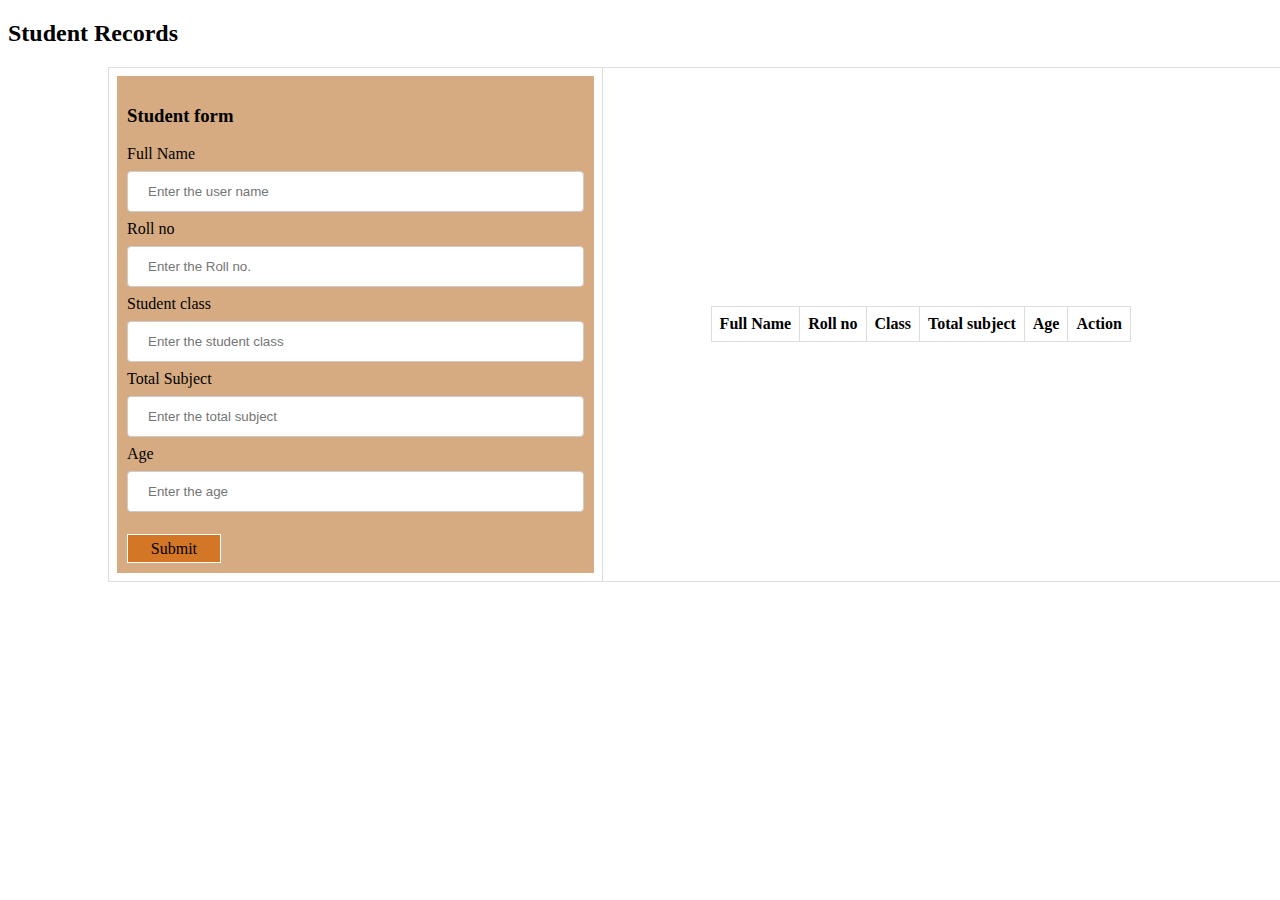
<file: student/index.html>
<!DOCTYPE html>
<html>
<head>
    <title>Student record</title>
    <link rel="stylesheet" href="style.css">
</head>
<body>
    <centre>
        <h2>Student Records</h2>
    </centre>
    <table>
        <tr>
            <td>
                <form >
                    <h3>Student form</h3>
                    <div>
                        <label>Full Name</label>
                        <label class="validation-error hide" id="userNamevalidationError">This field is empty
                        </label>
                        <input type="text" name="userName" id="userName" placeholder="Enter the user name">
                    </div>
                    <div>
                        <label>Roll no</label>
                        <label class="validation-error hide" id="rollNovalidationError">This field is empty
                        </label>
                        <input type="text" name="rollNo" id="rollNo" placeholder="Enter the Roll no.">

                    </div>
                    <div>
                        <label>Student class</label>
                        <label class="validation-error hide" id="stdClassvalidationError">This field is empty
                        </label>
                        <input type="text" name="stdClass" id="stdClass" placeholder="Enter the student class">
                    </div>
                    <div>
                        <label>Total Subject</label>
                        <label class="validation-error hide" id="tsubvalidationError">This field is empty
                        </label>
                        <input type="text" name="tsub" id="tsub" placeholder="Enter the total subject">
                    </div>
                    <div>
                        <label>Age</label>
                        <label class="validation-error hide" id="agevalidationError">This field is empty
                        </label>
                        <input type="text" name="age" id="age" placeholder="Enter the age">
                    </div>

                    <div class="st">Submit</div>
                </form>
            <td>
                <table id="stdlist">
                    <thead>
                        <tr>
                            <th>Full Name</th>
                            <th>Roll no</th>
                            <th>Class</th>
                            <th>Total subject</th>
                            <th>Age</th>
                            <th>Action</th>
                        </tr>
                    </thead>
                    <tbody>
                    </tbody>
                </table>
            </td>
            </td>
        </tr>
    </table>
    <script src="script.js"></script>
</body>
</html>
</file>
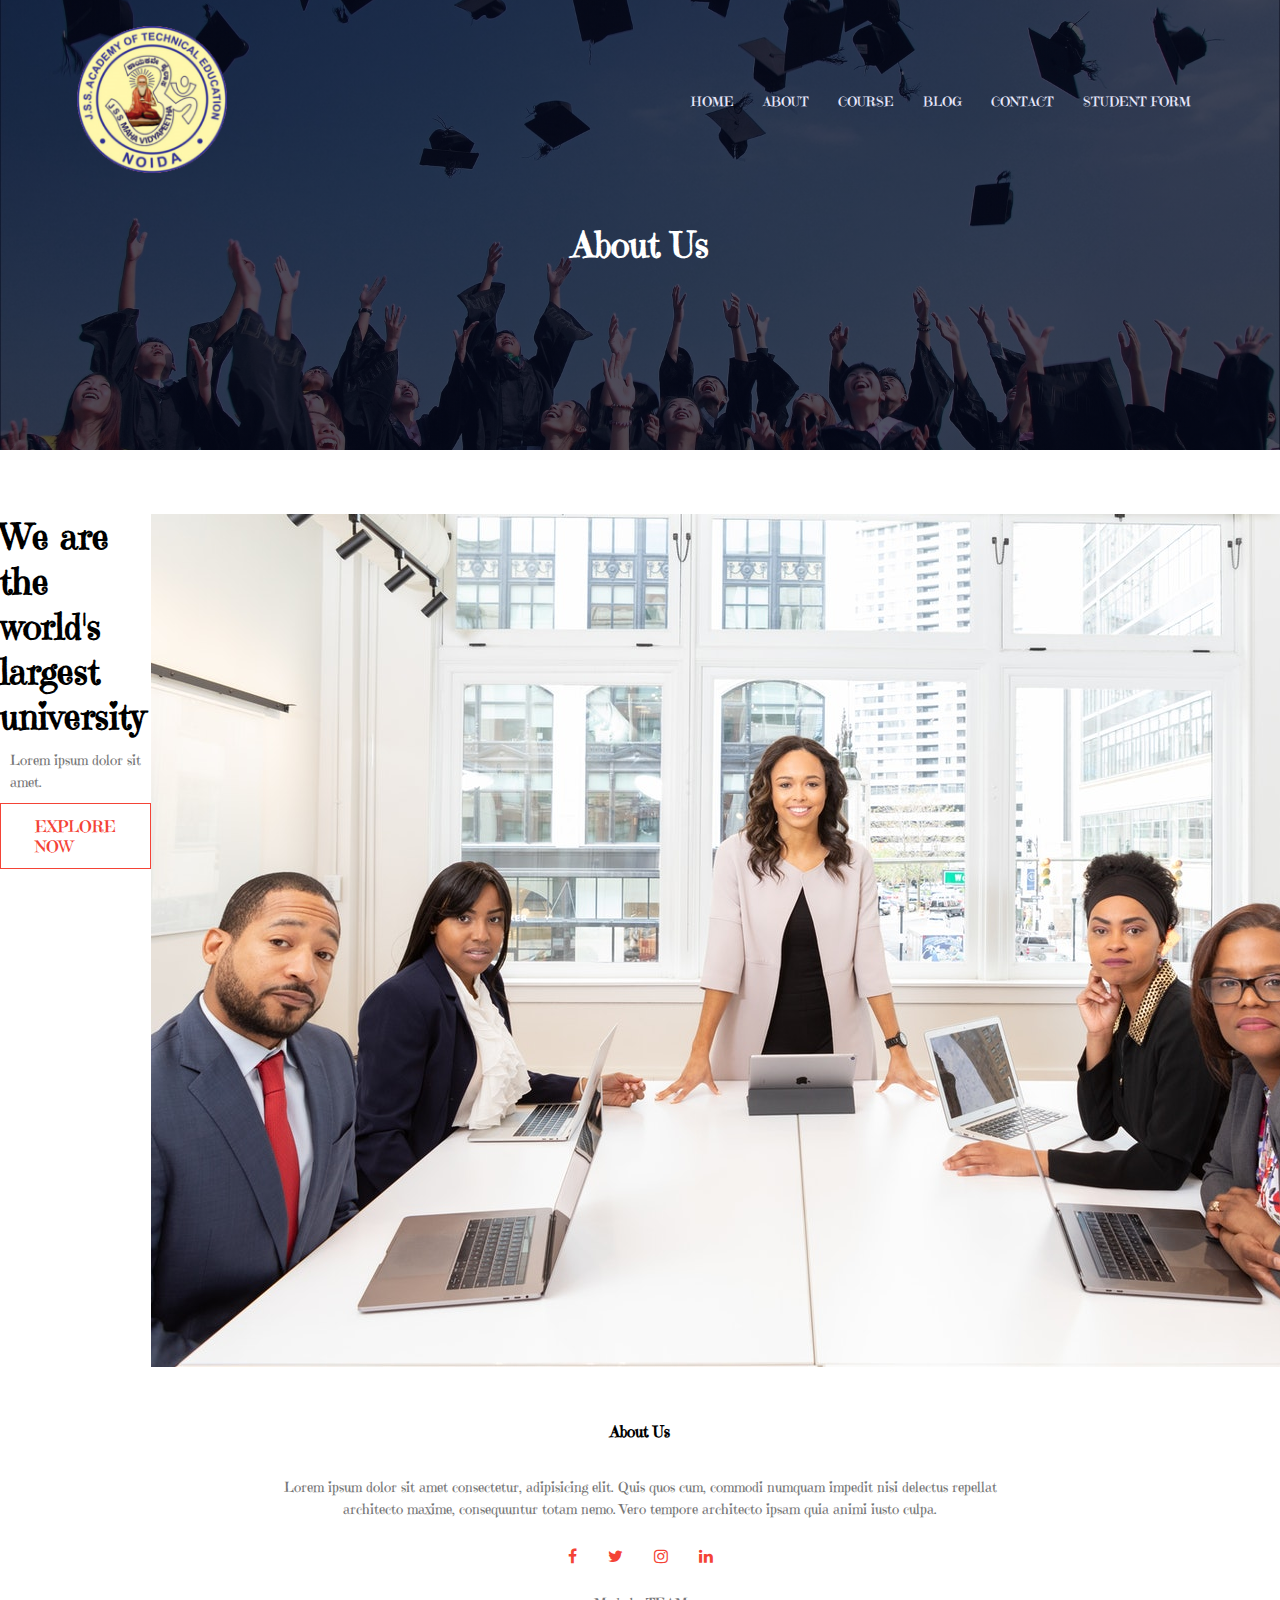
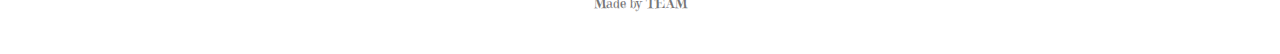
<file: about.html>
<!DOCTYPE html>
<html lang="en">
<head>
    <meta charset="UTF-8">
    <meta http-equiv="X-UA-Compatible" content="IE=edge">
    <meta name="viewport" content="width=device-width, initial-scale=1.0">
    <title>University Website Design</title>
    <link rel="stylesheet" href="style.css">
    <link rel="preconnect" href="https://fonts.googleapis.com">
<link rel="preconnect" href="https://fonts.gstatic.com" crossorigin>
<link href="https://fonts.googleapis.com/css2?family=Emilys+Candy&display=swap" rel="stylesheet">
<link rel="stylesheet" href="https://stackpath.bootstrapcdn.com/font-awesome/4.7.0/css/font-awesome.min.css">
</head>
<body>
    <section class=" sub-header">
        <nav>
            <a href="index.html"><img src="images/jsslogoicon.png"></a>
             <div class="nav-links" id="navLinks">
                <i class="fa fa-times" onclick="hideMenu()"></i>
                <ul>
                    <li> <a href="index.html">HOME</a></li>
                    <li> <a href="about.html">ABOUT</a></li>
                    <li> <a href="course.html">COURSE</a></li>
                    <li> <a href="blog.html">BLOG</a></li>
                    <li> <a href="contact.html">CONTACT</a></li>
                    <li>  <a href="studentform.html">STUDENT FORM</a></li>
                                    
                </ul>
             </div>
             <i class="fa fa-bars" oneclick="showMenu()"></i>
        </nav>
          <h1>About Us</h1>
    </section>

    <!----------about us content------>
    <div class="row">
        <div class=""about-col">
        <h1> We are the world's largest university</h1>
        <p> Lorem ipsum dolor sit  amet.</p>
        <a href="" class="hero-btn red-btn">EXPLORE NOW</a>
        </div>
        <div class="column-col">
            <img src="images/about.jpg">
        </div>
    </div>





    <!-------Footer----->
    <section class="footer">
        <h4> About Us</h4>
        <p>
            Lorem ipsum dolor sit amet consectetur, adipisicing elit. Quis quos cum, commodi numquam impedit nisi delectus repellat<br> architecto maxime, consequuntur totam nemo. Vero tempore architecto ipsam quia animi iusto culpa.</p>
            <div class="icons">
                <i class="fa fa-facebook"></i>
                <i class="fa fa-twitter"></i>
                <i class="fa fa-instagram"></i>
                <i class="fa fa-linkedin"></i>


            </div>
        <p> Made by TEAM </p>
       </section>
</file>
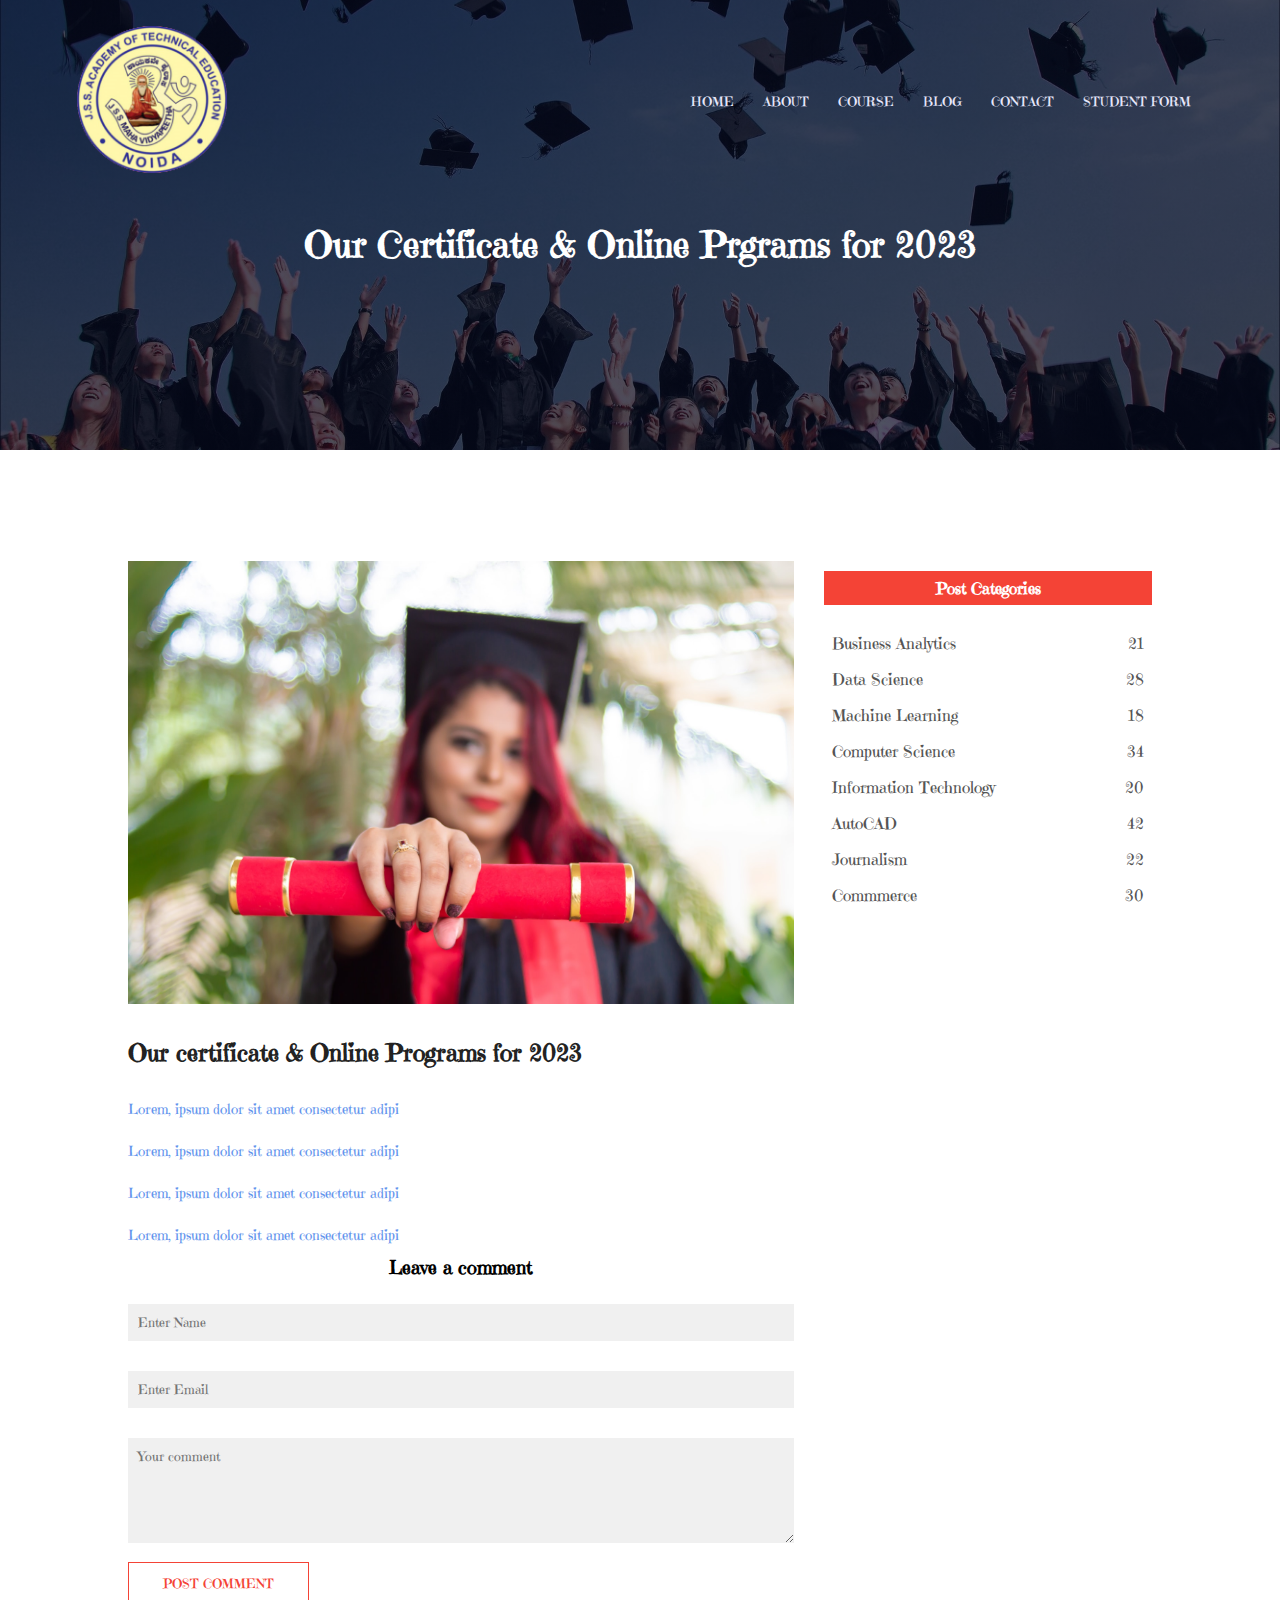
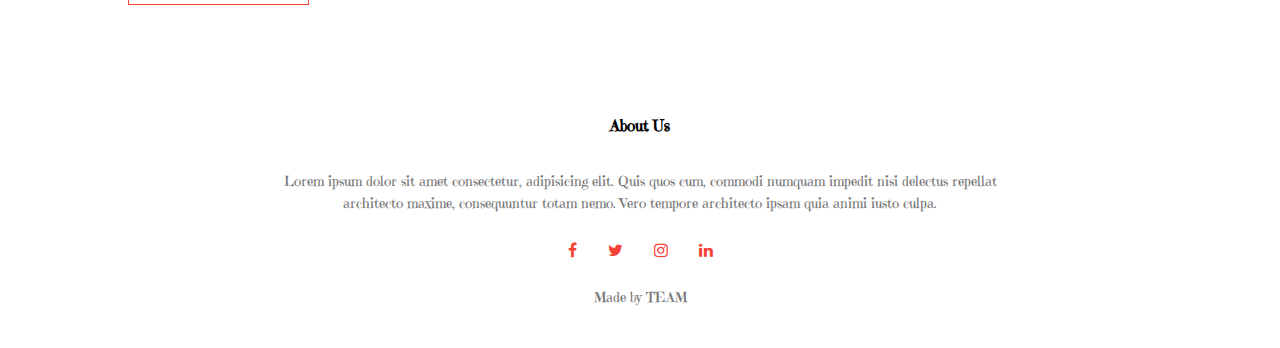
<file: blog.html>
<!DOCTYPE html>
<html lang="en">
<head>
    <meta charset="UTF-8">
    <meta http-equiv="X-UA-Compatible" content="IE=edge">
    <meta name="viewport" content="width=device-width, initial-scale=1.0">
    <title>University Website Design</title>
    <link rel="stylesheet" href="style.css">
    <link rel="preconnect" href="https://fonts.googleapis.com">
<link rel="preconnect" href="https://fonts.gstatic.com" crossorigin>
<link href="https://fonts.googleapis.com/css2?family=Emilys+Candy&display=swap" rel="stylesheet">
<link rel="stylesheet" href="https://stackpath.bootstrapcdn.com/font-awesome/4.7.0/css/font-awesome.min.css">
</head>
<body>
    <section class=" sub-header">
        <nav>
            <a href="index.html"><img src="images/jsslogoicon.png"></a>
             <div class="nav-links" id="navLinks">
                <i class="fa fa-times" onclick="hideMenu()"></i>
                <ul>
                    <li> <a href="index.html">HOME</a></li>
                    <li> <a href="about.html">ABOUT</a></li>
                    <li> <a href="course.html">COURSE</a></li>
                    <li> <a href="blog.html">BLOG</a></li>
                    <li> <a href="contact.html">CONTACT</a></li>
                    <li>  <a href="studentform.html">STUDENT FORM</a></li>
                                    
                </ul>
             </div>
             <i class="fa fa-bars" oneclick="showMenu()"></i>
        </nav>
          <h1>Our Certificate & Online Prgrams for 2023</h1>
    </section>
    <!---------blog page content------>
    <section class="blog-content">
        <div class="row">
            <div class="blog-left">
                <img src="images/certificate.jpg">
                <h2>Our certificate & Online Programs for 2023</h2>
                <p>Lorem, ipsum dolor sit amet consectetur adipi</p>
                <br>
                <p>Lorem, ipsum dolor sit amet consectetur adipi</p>
                <br>
                <p>Lorem, ipsum dolor sit amet consectetur adipi</p>
                <br>
                <p>Lorem, ipsum dolor sit amet consectetur adipi</p>
                <div class=""comment-box>
                    <h3> Leave a comment</h3>
                    <form class="comment-form">
                        <input type=" text" placeholder="Enter Name">
                        <input type="email" placeholder="Enter Email">
                        <textarea rows="5" placeholder="Your comment"></textarea>
                        <button type="submit" class="hero-btn red-btn">POST COMMENT</button>
                    </form>

                </div>
            </div>
            <div class="blog-right">
                <h3>Post Categories</h3>
                <div>
                    <span>Business Analytics</span>
                    <span>21</span>
                </div>
                <div>
                    <span>Data Science</span>
                    <span>28</span>
                </div>
                <div>
                    <span>Machine Learning</span>
                    <span>18</span>
                </div>
                <div>
                    <span>Computer Science</span>
                    <span>34</span>
                </div>
                <div>
                    <span>Information Technology</span>
                    <span>20</span>
                </div>
                <div>
                    <span>AutoCAD</span>
                    <span>42</span>
                </div>
                <div>
                    <span>Journalism</span>
                    <span>22</span>
                </div>
                <div>
                    <span>Commmerce</span>
                    <span>30</span>
                </div>
            </div>

        </div>

    </section>
    
             




    <!-------Footer----->
    <section class="footer">
        <h4> About Us</h4>
        <p>
            Lorem ipsum dolor sit amet consectetur, adipisicing elit. Quis quos cum, commodi numquam impedit nisi delectus repellat<br> architecto maxime, consequuntur totam nemo. Vero tempore architecto ipsam quia animi iusto culpa.</p>
            <div class="icons">
                <i class="fa fa-facebook"></i>
                <i class="fa fa-twitter"></i>
                <i class="fa fa-instagram"></i>
                <i class="fa fa-linkedin"></i>


            </div>
        <p> Made by TEAM </p>
       </section>
</file>
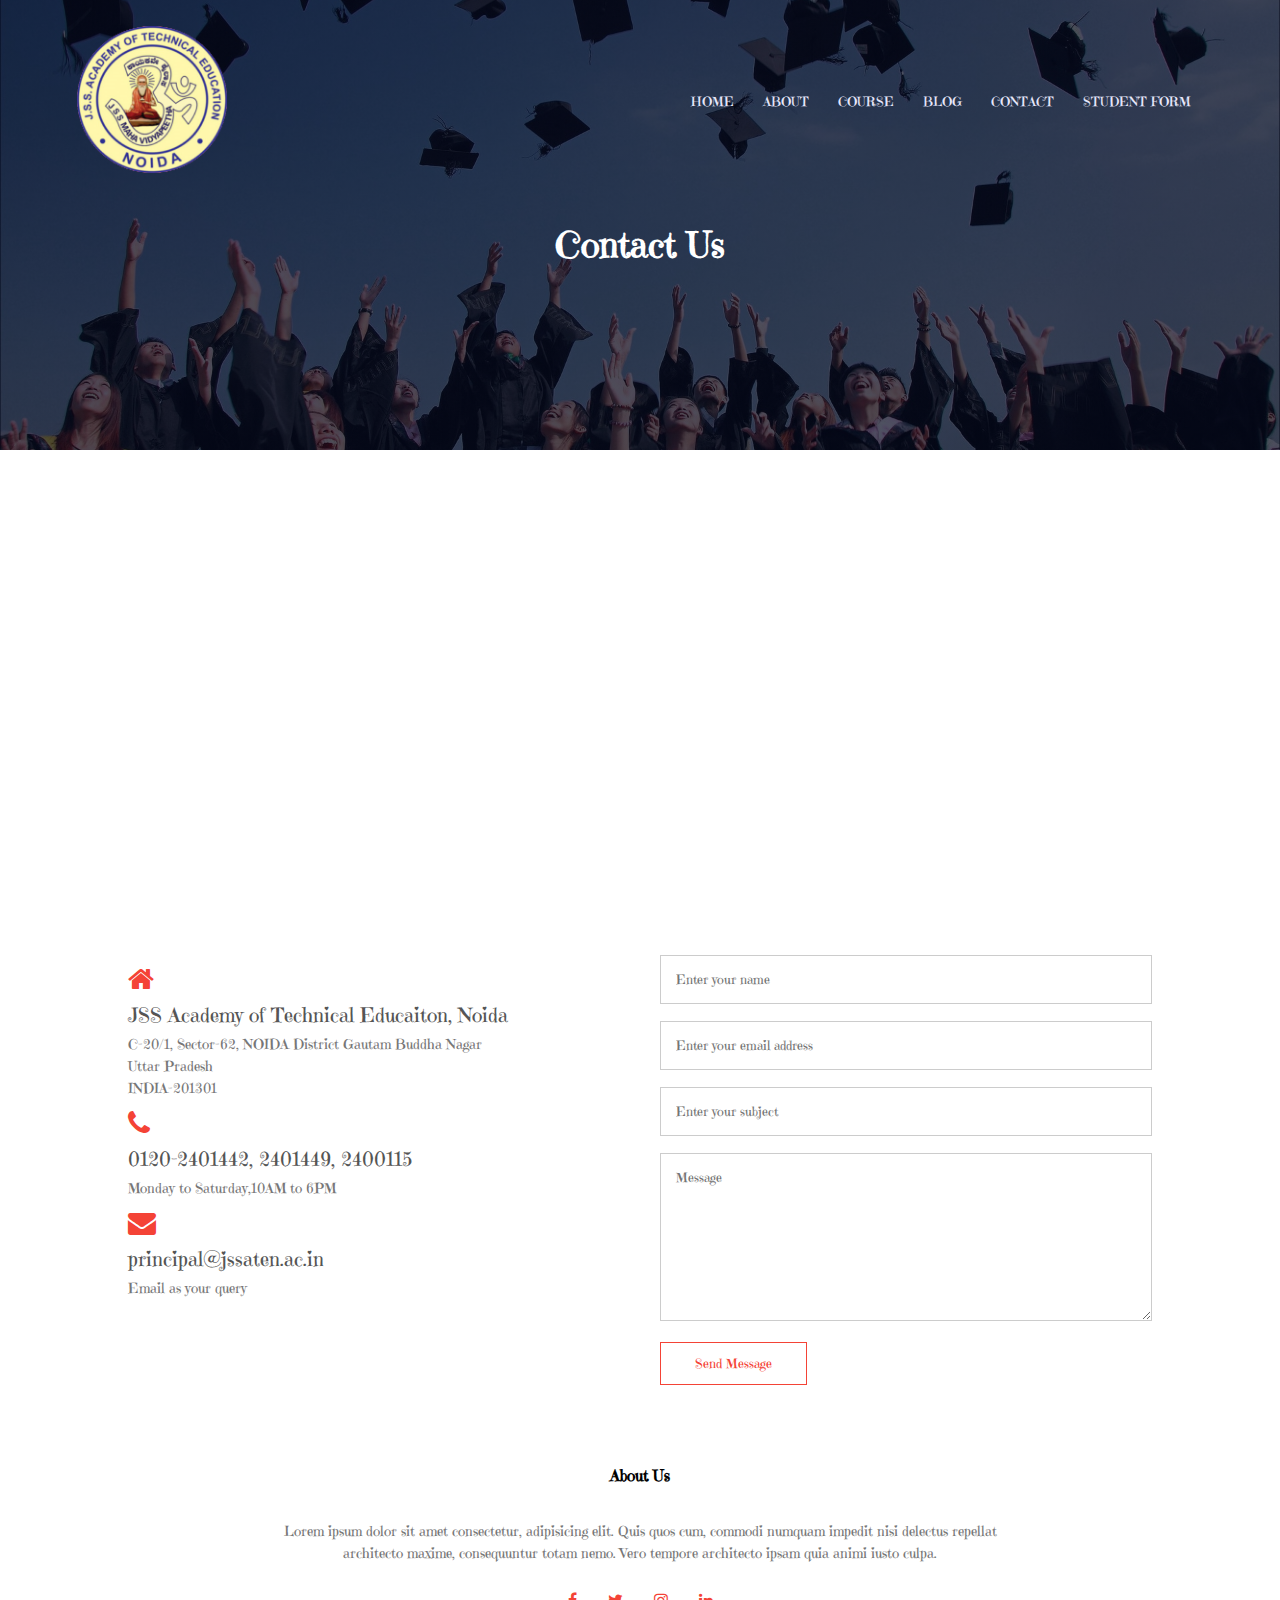
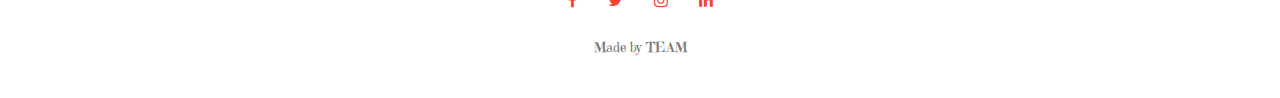
<file: contact.html>
<!DOCTYPE html>
<html lang="en">
<head>
    <meta charset="UTF-8">
    <meta http-equiv="X-UA-Compatible" content="IE=edge">
    <meta name="viewport" content="width=device-width, initial-scale=1.0">
    <title>University Website Design</title>
    <link rel="stylesheet" href="style.css">
    <link rel="preconnect" href="https://fonts.googleapis.com">
<link rel="preconnect" href="https://fonts.gstatic.com" crossorigin>
<link href="https://fonts.googleapis.com/css2?family=Emilys+Candy&display=swap" rel="stylesheet">
<link rel="stylesheet" href="https://stackpath.bootstrapcdn.com/font-awesome/4.7.0/css/font-awesome.min.css">
</head>
<body>
    <section class=" sub-header">
        <nav>
            <a href="index.html"><img src="images/jsslogoicon.png"></a>
             <div class="nav-links" id="navLinks">
                <i class="fa fa-times" onclick="hideMenu()"></i>
                <ul>
                    <li> <a href="index.html">HOME</a></li>
                    <li> <a href="about.html">ABOUT</a></li>
                    <li> <a href="course.html">COURSE</a></li>
                    <li> <a href="blog.html">BLOG</a></li>
                    <li> <a href="contact.html">CONTACT</a></li>
                    <li>  <a href="studentform.html">STUDENT FORM</a></li>
                                    
                </ul>
             </div>
             <i class="fa fa-bars" oneclick="showMenu()"></i>
        </nav>
          <h1>Contact Us</h1>
    </section>
<!----------contact us---------->

    <section class="Location">
        <iframe src="https://www.google.com/maps/embed?pb=!1m18!1m12!1m3!1d3502.522096243054!2d77.35658761508218!3d28.614110482425005!2m3!1f0!2f0!3f0!3m2!1i1024!2i768!4f13.1!3m3!1m2!1s0x390ce5992452d761%3A0xaaa44725147c1507!2sJSS%20Academy%20of%20Technical%20Education!5e0!3m2!1sen!2sin!4v1627293134638!5m2!1sen!2sin" width="1518" height="450" style="border:0;" allowfullscreen="" loading="lazy"></iframe>
       <!-- <frameset>

        <frame src="https://www.google.com/maps/embed?pb=!1m18!1m12!1m3!1d224369.03562454428!2d77.26107949942364!3d28.516681710933327!2m3!1f0!2f0!3f0!3m2!1i1024!2i768!4f13.1!3m3!1m2!1s0x390ce5a43173357b%3A0x37ffce30c87cc03f!2sNoida%2C%20Uttar%20Pradesh!5e0!3m2!1sen!2sin!4v1666602290363!5m2!1sen!2sin" width="600" height="450" style="border:0;" allowfullscreen="" loading="lazy" referrerpolicy="no-referrer-when-downgrade">
            </frameset>  --> 
            </section>

    <section class="contact-us">
        <div class="row">
            <div class="contact-col">
                <div>
                    <i class="fa fa-home"></i>
                    <span>
                       <h5>JSS Academy of Technical Educaiton, Noida</h5> 
                        <p>C-20/1, Sector-62, NOIDA
                            District Gautam Buddha Nagar
                            <br>
                            Uttar Pradesh
                            <br>
                            INDIA-201301</p>
                                            
                    </span>
                   </div>
                   <div>
                    <i class="fa fa-phone"></i>
                    <span>
                        <h5>0120-2401442, 2401449, 2400115</h5>
                         <p>Monday to Saturday,10AM to 6PM</p>
                        
                    </span>
                   </div>
                   <div>
                    <i class="fa fa-envelope"></i>
                    <span>
                        <h5>principal@jssaten.ac.in</h5>
                         <p>Email as your query</p>
                        
                    </span>
                   </div>
            </div>
            <div class="contact-col">
                <form action="">
                     <input type="text" placeholder="Enter your name" required>
                     <input type="email" placeholder="Enter your email address" required>
                     <input type="text" placeholder="Enter your subject" required>
                     <textarea rows="8" placeholder="Message"required></textarea>
                     <button type="submit" class="hero-btn red-btn">Send Message</button>
                </form>

            </div>
        </div>
    </section>




    <!-------Footer----->
    <section class="footer">
        <h4> About Us</h4>
        <p>
            Lorem ipsum dolor sit amet consectetur, adipisicing elit. Quis quos cum, commodi numquam impedit nisi delectus repellat<br> architecto maxime, consequuntur totam nemo. Vero tempore architecto ipsam quia animi iusto culpa.</p>
            <div class="icons">
                <i class="fa fa-facebook"></i>
                <i class="fa fa-twitter"></i>
                <i class="fa fa-instagram"></i>
                <i class="fa fa-linkedin"></i>


            </div>
        <p> Made by TEAM</p>
       </section>
</file>
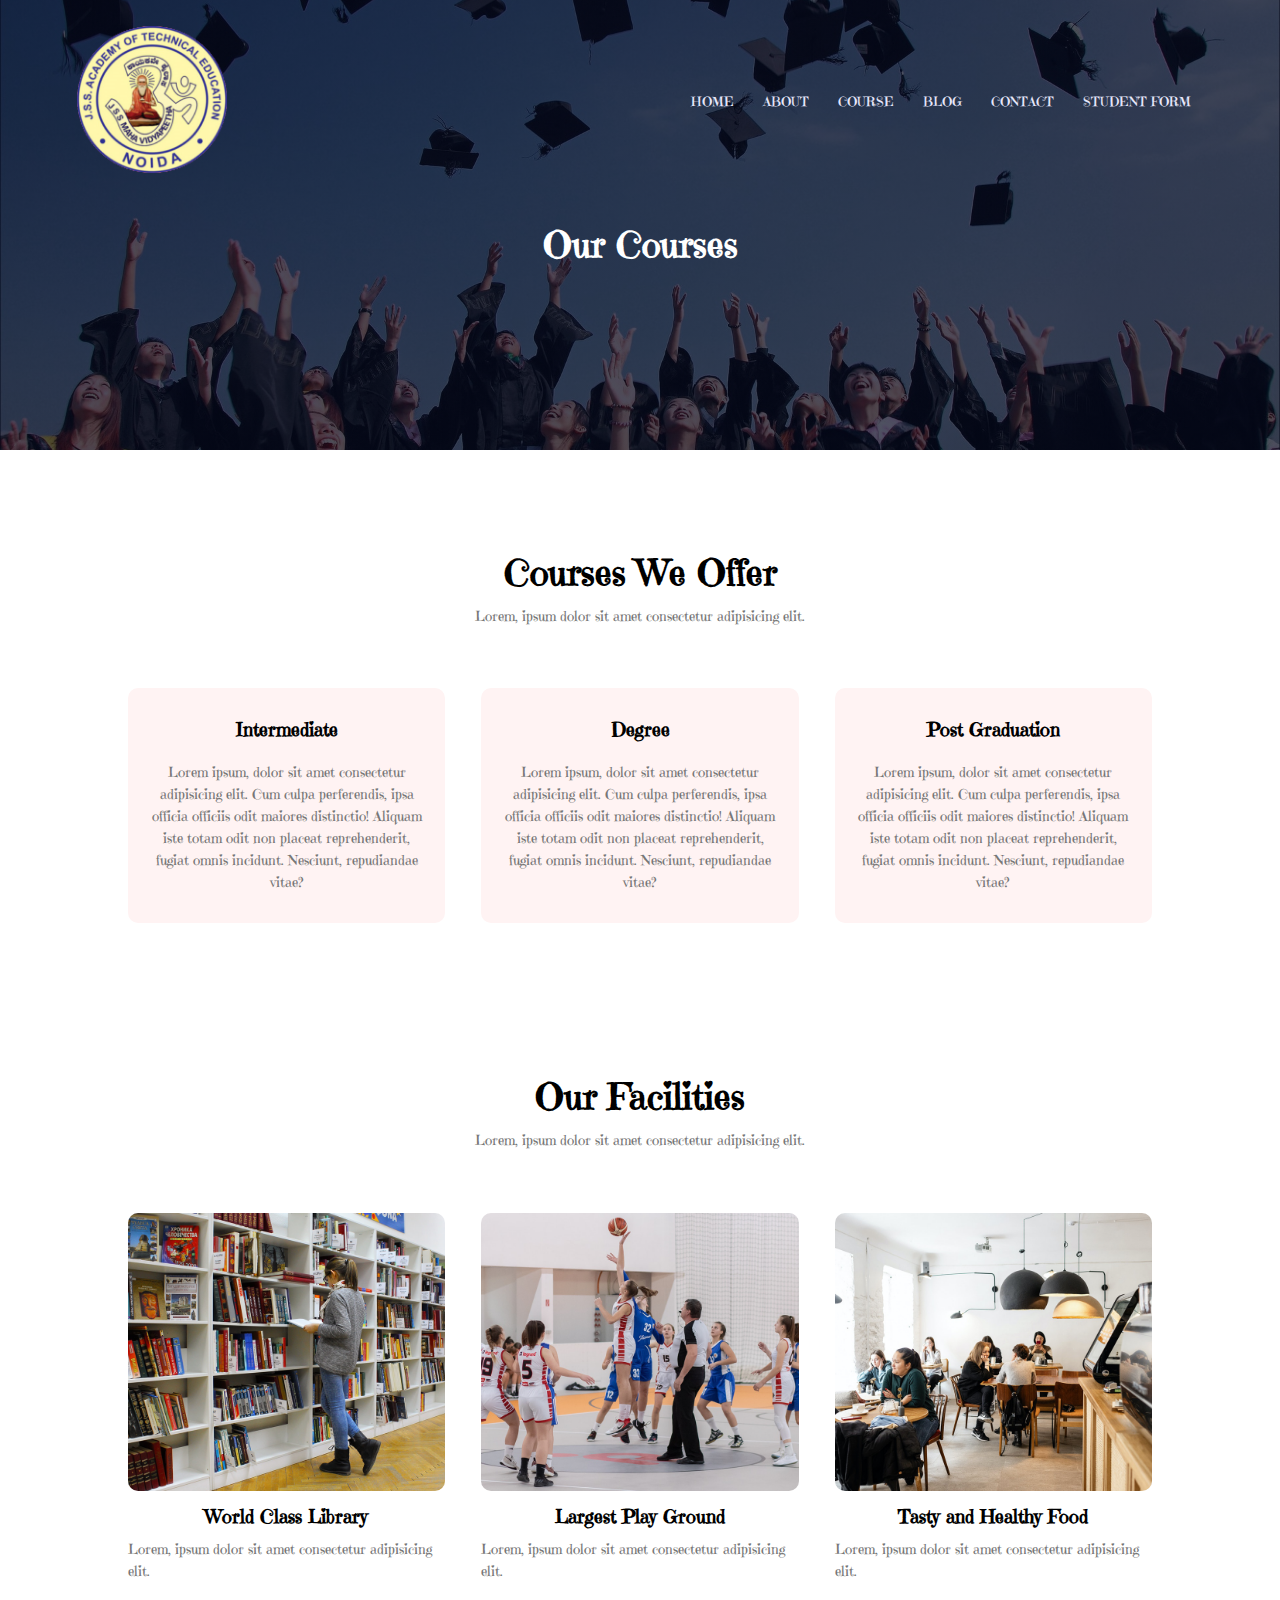
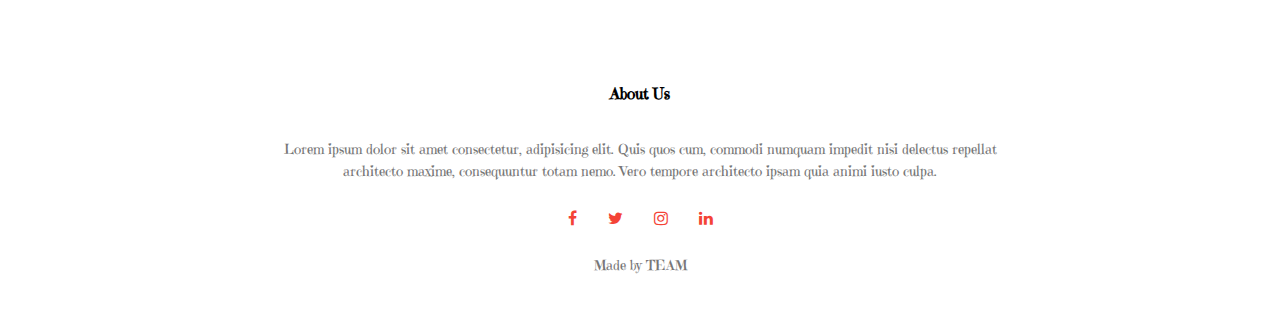
<file: course.html>
<!DOCTYPE html>
<html lang="en">
<head>
    <meta charset="UTF-8">
    <meta http-equiv="X-UA-Compatible" content="IE=edge">
    <meta name="viewport" content="width=device-width, initial-scale=1.0">
    <title>University Website Design</title>
    <link rel="stylesheet" href="style.css">
    <link rel="preconnect" href="https://fonts.googleapis.com">
<link rel="preconnect" href="https://fonts.gstatic.com" crossorigin>
<link href="https://fonts.googleapis.com/css2?family=Emilys+Candy&display=swap" rel="stylesheet">
<link rel="stylesheet" href="https://stackpath.bootstrapcdn.com/font-awesome/4.7.0/css/font-awesome.min.css">
</head>
<body>
    <section class=" sub-header">
        <nav>
            <a href="index.html"><img src="images/jsslogoicon.png"></a>
             <div class="nav-links" id="navLinks">
                <i class="fa fa-times" onclick="hideMenu()"></i>
                <ul>
                    <li> <a href="index.html">HOME</a></li>
                    <li> <a href="about.html">ABOUT</a></li>
                    <li> <a href="course.html">COURSE</a></li>
                    <li> <a href="blog.html">BLOG</a></li>
                    <li> <a href="contact.html">CONTACT</a></li>
                    <li>  <a href="studentform.html">STUDENT FORM</a></li>
                                    
                </ul>
             </div>
             <i class="fa fa-bars" oneclick="showMenu()"></i>
        </nav>
          <h1>Our Courses</h1>
    </section>
    <!---------Course------>
    <section class="course">
        <h1>Courses We Offer</h1>
        <p>Lorem, ipsum dolor sit amet consectetur adipisicing elit. </p>

        <div class="row">
            <div class="course-col">
                <h3> Intermediate</h3>
                <p>
                    Lorem ipsum, dolor sit amet consectetur adipisicing elit. Cum culpa perferendis, ipsa officia officiis odit maiores distinctio! Aliquam iste totam odit non placeat reprehenderit, fugiat omnis incidunt. Nesciunt, repudiandae vitae?
                </p>
            </div>
            <div class="course-col">
                <h3> Degree</h3>
                <p>
                    Lorem ipsum, dolor sit amet consectetur adipisicing elit. Cum culpa perferendis, ipsa officia officiis odit maiores distinctio! Aliquam iste totam odit non placeat reprehenderit, fugiat omnis incidunt. Nesciunt, repudiandae vitae?
                </p>
            </div>
            <div class="course-col">
                <h3> Post Graduation</h3>
                <p>
                    Lorem ipsum, dolor sit amet consectetur adipisicing elit. Cum culpa perferendis, ipsa officia officiis odit maiores distinctio! Aliquam iste totam odit non placeat reprehenderit, fugiat omnis incidunt. Nesciunt, repudiandae vitae?
                </p>
            </div>
        </div>

       </section>
       <!------facilities------->
       <section class="facilities">
        <h1> Our Facilities</h1>
        <p>Lorem, ipsum dolor sit amet consectetur adipisicing elit. </p>
        <div class="row">
            <div class="facilities-col">
                <img src="images/library.png">
                <h3>World Class Library</h3>
                <p>Lorem, ipsum dolor sit amet consectetur adipisicing elit.</p>
            </div>
            <div class="facilities-col">
                <img src="images/basketball.png">
                <h3>Largest Play Ground</h3>
                <p>Lorem, ipsum dolor sit amet consectetur adipisicing elit.</p>
            </div>
            <div class="facilities-col">
                <img src="images/cafeteria.png">
                <h3>Tasty and Healthy Food</h3>
                <p>Lorem, ipsum dolor sit amet consectetur adipisicing elit.</p>
            </div>
        </div>
       </section>

    





    <!-------Footer----->
    <section class="footer">
        <h4> About Us</h4>
        <p>
            Lorem ipsum dolor sit amet consectetur, adipisicing elit. Quis quos cum, commodi numquam impedit nisi delectus repellat<br> architecto maxime, consequuntur totam nemo. Vero tempore architecto ipsam quia animi iusto culpa.</p>
            <div class="icons">
                <i class="fa fa-facebook"></i>
                <i class="fa fa-twitter"></i>
                <i class="fa fa-instagram"></i>
                <i class="fa fa-linkedin"></i>


            </div>
        <p> Made by TEAM </p>
       </section>
</file>
<file: student/style.css>
/*----- student form -----*/
body > table{
    width: 100%;

}
table{
    border-collapse: collapse;
    text-align: center;
    margin-left: 100px;
}
table.list{
    width: 100%;
    text-align: center;

}
table.list.td{
    text-align: center;
}
td,th{
    border: 1px solid #dddddd;
    text-align: left;
    padding: 8px;
}
tr:nth-child(even),table.list thread>tr
{
    background-color: #dddddd;
}
input[type=text],input[type=number]{
    width: 100%;
    padding: 12px 20px;
    margin: 8px 0;
    display: inline-block;
    border: 1px solid #ccc;
    border-radius: 4px;
    box-sizing: border-box;
}
input[type=submit]{
    width: 30%;
    background-color: #ddd;
    color: #000;
    padding: 14px 20px ;
    margin: 8px 0;
    border-radius: 4px;
    cursor: pointer;
    

}
form{
    background-color: #D6AB81;
    padding: 10px;
}
form div.form-action-buttons
{
    text-align: center;
}
a{
    cursor: pointer;
    text-decoration: underline;
    color: #0000ee;
    margin-right: 4px;

}
lable.validation-error{
    color: red;
    margin-left: 5px;
}
.hide{
    display: none;
}
.st{
    
    margin-top: 3%;
    display: inline-block;
    background-color: rgb(211, 119, 39);
    cursor: pointer;
    padding: 1% 5%;
    border: 1px solid white;
}

.st:hover{
    background-color: #ddd;
}
</file>
<file: style.css>
*{
    margin:0;
    padding:0;
    font-family: 'Emilys Candy', cursive;
}
.header{
    min-height: 100vh;
    width:100%;
    background-image: linear-gradient(rgba(4,9,30,0.7),rgba(4,9,30,0.7)),url(images/a5.jpg);
    background-position:center;
    background-size: cover;
    position:relative;
}
nav{
    display: flex;
    padding: 2% 6%;
    justify-content: space-between;
    align-items: center;
}
nav img{
   width:150px;
}
.nav-links{
    flex:1;
    text-align:right;
}
.nav-links ul li{
    list-style: none;
    display:inline-block;
    padding:8px 12px;
    position: relative;
}
.nav-links ul li a{
    color:lavender;
    text-decoration: none;
    font-size: 13px;
}
.nav-links ul li::after{
    content:'';
    width:0%;
    height: 2px;
    background:brown;
    display: block;
    margin:auto;
}
.nav-links ul li:hover::after{
    width: 100%;
}
.text-box{
    width: 90%;
    color:cyan;
    position: absolute;
    top: 50%;
    left: 50%;
    transform: translate(-50%,-50%);
    text-align: center;
}
.text-box h1{
        font-size: 62px;
}
.text-box h2{
    margin-top: 20px;
}
.text-box p{
    margin: 25px 0 40px;
    font-size: 17px;
    color: #fff;

}
.hero-btn{
    display: inline-block;
    text-decoration: none;
    color:#fff;
    border: 1px solid #fff;
    padding: 12px 34px;
    background: transparent;
    cursor: pointer;
    

}
.hero-btn:hover{
    border: 1px solid;
    background: crimson;
    transition: 1s;
}
nav .fa{
    display:none;
}
@media(max-width: 700px){
    .text-box h1{
        font-size: 20px;
}
.nav-links ul li{
    display: block;
}
.nav-links{
    position: fixed;
    background: #f44336 ;
    height: 100vh;
    width:200px;
    top:0;
    right:-200px;
    text-align: left;
    z-index: 2;
    transition: 1s;
}
nav .fa{
    display:block;
    color:#fff;
    margin: 10px;
    font-size: 22px;
    cursor:pointer;
}
.nav-links ul{
    padding: 30px;
}
}

/*--------course--------*/
.course{
    width: 80%;
    margin:auto;
    text-align: center;
    padding-top: 100px;
}
h1{
    font-size: 36px;
    font-weight: 600;
}
p{
    color:#777;
    font-size: 14px;
    font-weight: 300;
    line-height: 22px;
    padding:10px;
}
.row{
  margin-top: 5%;
  display: flex;
  justify-content: space-between;
}
.course-col{
    flex-basis:31%;
    background: #fff3f3;
    border-radius: 10px;
    margin-bottom: 5%;
    padding:20px 12px;
    box-sizing: border-box;
    transition: 0.5s;
}
h3{
  text-align: center;
  font-size: 600;
  margin:10px 0;
}
.course-col:hover{
  box-shadow: 0 0 20px 0px rgba(0,0,0,0.2);
}
     @media(max-width:700px)
     {
        .row{
            flex-direction: column;
        }
     }

     /*---------campus-------*/
     .campus{
        width: 80%;
        margin:auto;
        text-align: center;
        padding-top: 50px;
     }
     .campus-col{
        flex-basis: 32%;
        border-radius: 10px;
        margin-bottom: 30px;
        position: relative;
        overflow: hidden;
     }
.campus-col img{
    width: 100%;
    display:block
}
.layer{
    background:transparent;
    height:100%;
    width: 100%;
    position: absolute;
    top:0;
    left:0;
    transition: 0.5s;
}
.layer:hover{
    background:rgba(224, 31, 31, 0.7);
}
.layer h3{
    width: 100%;
    font-weight: 100;
    color:black;
    font-size: 20px;
    bottom:0;
    left:50%;
    transform:translateX(-50%);
    position:absolute;
    opacity:0;
    transition: .5s;
}
.layer:hover h3{
   bottom:49%;
   opacity: 1;
}

/*------facilities-----*/
.facilities{
    width: 80%;
    margin:auto;
    text-align: center;
    padding-top: 100px;
}
.facilities-col{
    flex-basis: 31%;
    border-radius: 10px;
    margin-bottom: 5%;
    text-align: left;
}
.facilities-col img{
     width: 100%;
     border-radius: 10px;
}
.facilities-col p{
    padding: 0;
}
.facilities-col h{
    margin-top:16px;
    margin-bottom: 15px;
    text-align: left;
}

/*---------testimonials------*/
.testimonials{
    width:80%;
    margin:auto;
    padding-top: 100px;
    text-align: center;
}
.testimonial-col{
    flex-basis: 44%;
    border-radius: 10px;
    margin-top: 5%;
    text-align: left;
    background:#fff3f3;
    padding: 25px;
    cursor: pointer;
    display: flex;
}
.testimonial-col img{
    height: 40px;
    margin-left: 5px;
    margin-right: 30px;
    border-radius: 50%;
}
.testimonial-col p{
   padding: 0;
}
.testimonial-col h3{
    margin-top: 15px;
    text-align: left;
}
.testimonial-col .fa{
    color: coral;
}
@media(max-width:700px){
    .testimonial-col img{
     margin-left: 0px;
    margin-right: 15px;
   
}
}

/*------call to action-----*/
.cta{
    margin: 100px auto;
    width:80%;
    background-image: linear-gradient(rgba(0,0,0,0.7),rgba(0,0,0,0.7)),url(images/banner2.jpg);
    background-position: center;
    background-size: cover;
    border-radius: 10px;
    text-align: center;
    padding:100px 0;
}
.cta h1{
    color:#fff;
    margin-bottom: 40px;
    padding:0;
}
@media(max-width:700px){
    .cta h1{
        font-size: 24px;
    }
}

/*------footer-----*/
.footer{
    width: 100%;
    text-align: center;
    padding: 30px 0;
}
.footer h4{
    margin-bottom: 25px;
    margin-top: 20px;
    font-weight: 600;
}
.icons .fa{
    color:#f44336;
    margin: 0 13px;
    cursor:pointer;
    padding:18px 0;
}
.fa-heart-o{
    color: #f44336;
}

/*-------- about us page-----*/
.sub-header{
    height: 50vh;
    width: 100%;
    background-image: linear-gradient(rgba(4,9,30,0.7),rgba(4,9,30,0.7)),url(images/background.jpg);
    background-position: center;
    background-size: cover;
    text-align: center;
    color: #fff;
}
.sub-header h1{
    margin-top: 20px;
}
.about-us{
    width: 80%;
    margin: auto;
    padding-top: 80px;
    padding-bottom: 50px;
}
.about-col{
    flex-basis: 48%;
    padding: 30px 2px;
}
.about-col img{
     width:100%;
}
.about-col h1{
    padding-top: 0;
}
.about-col p{
    padding: 15px 0 25px;
}
.red-btn{
    border: 1px solid #f44336;
    background: transparent;
    color: #f44336;
}
.red-btn:hover{
   color:#fff;
}
/*--------blog-content------*/
.blog-content{
width: 80%;
margin: auto;
padding: 60px 0;
}
.blog-left{
    flex-basis: 65%;
}
.blog-left img{
    width: 100%;
}
.blog-left h2{
    color:#222;
    font-weight: 600;
    margin: 30px 0;
}
.blog-left p{
    color:cornflowerblue;
    padding:0;
}
.blog-right{
    flex-basis: 32%;
}
.blog-right h3{
    background: #f44336;
    color:white;
    padding: 7px 0;
    font-size: 16px;
    margin-bottom: 20px;
}
.blog-right div{
    display: flex;
    align-items: center;
    justify-content: space-between;
    color: #555;
    padding:8px;
    box-sizing: border-box;
}
.comment-box{
    border: 1px solid #ccc;
    margin: 50px 0;
    padding: 10px 20px;
}
.comment-box h3{
    text-align: left;
}
.comment-form input,.comment-form textarea{
    width: 100%;
    padding: 10px;
    margin: 15px 0;
    box-sizing: border-box;
    border: none;
    outline: none;
    background: #f0f0f0;
}
.comment-orm button{
    margin: 10px 0;
}
@media(max-width:700px){
    .sub-header h1{
       font-size: 24px;
    }
}
/*------------contact us page-------*/
.location{
    width: 80%;
    margin: auto;
    padding: 80px 0;
}
.location iframe{
    width: 100%;
}
.contact-us{
    width: 80%;
    margin: auto;
}
.contact-col{
    flex-basis: 48%;
    margin-bottom: 30px;
}
.campus-col div{
    display: flex;
    align-items: center;
    margin-bottom: 40px;
}
.contact-col div .fa{
    font-size: 28px;
    color:#f44336;
    margin:10px;
    margin-left: 0px;
    margin-right:0px;
}
.contact-col div p{
    padding:0;
}
.contact-col div h5{
    font-size: 20px;
    margin-bottom: 5px;
    color: #555;
    font-weight: 400;
}
.contact-col input,.contact-col textarea{
    width: 100%;
    padding: 15px;
    margin-bottom: 17px;
    outline: none;
    border: 1px solid #ccc;
    box-sizing: border-box;

}
</file>
